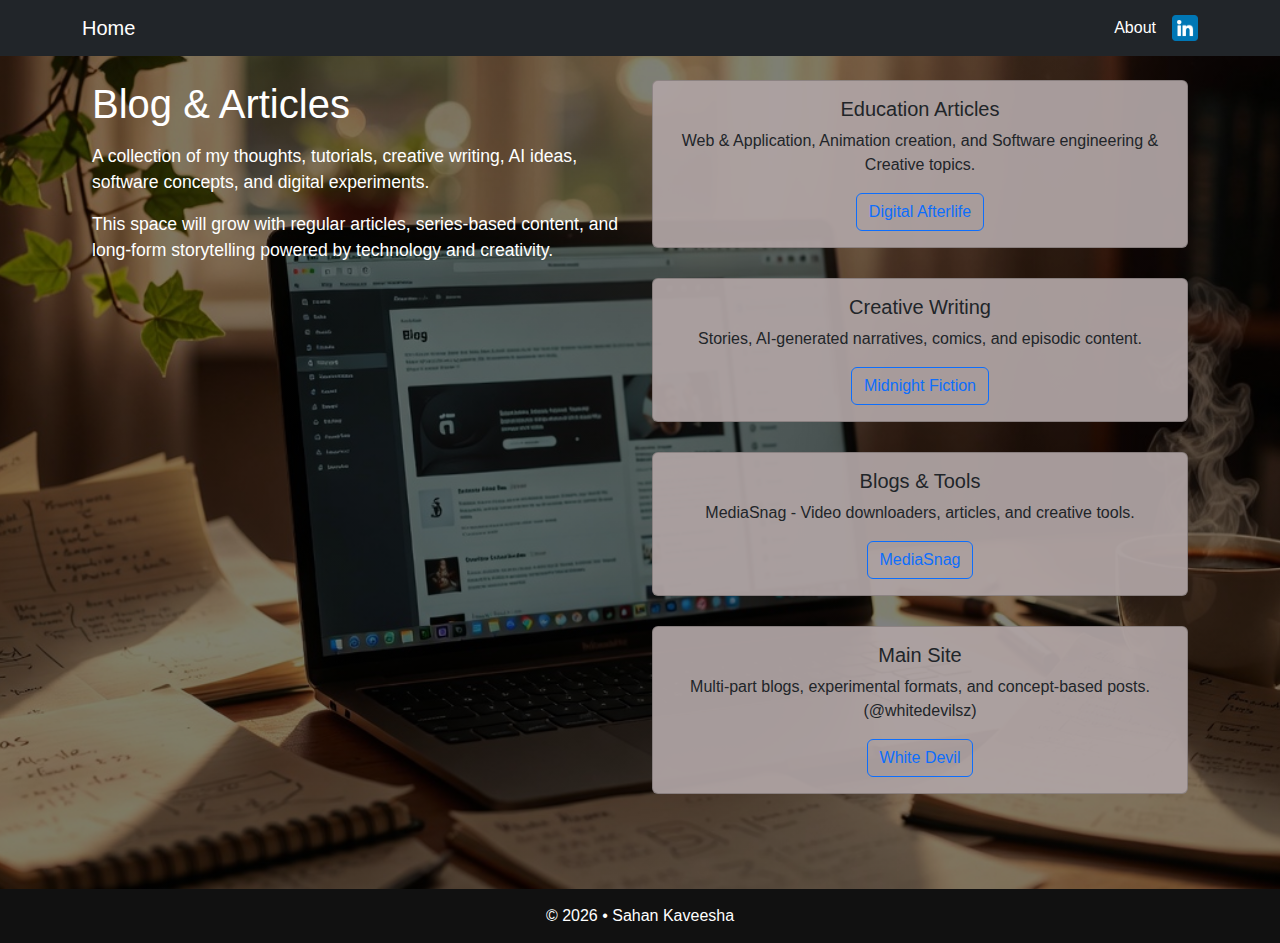
<file: blog.html>
<!DOCTYPE html>
<html lang="en">
<head>
  <meta charset="UTF-8">
  <title>Blog | Sahan Kaveesha</title>

  <!-- Bootstrap -->
  <link href="https://cdn.jsdelivr.net/npm/bootstrap@5.3.2/dist/css/bootstrap.min.css" rel="stylesheet">

  <!-- Existing CSS -->
  <link rel="stylesheet" href="css/style.css">

  <style>
    html, body {
      height: 100%;
      margin: 0;
      padding: 0;
    }

    body {
      display: flex;
      flex-direction: column;
    }

    /* HERO + BACKGROUND */
    .bg-page {
      flex: 1 0 auto;
      background: linear-gradient(rgba(0,0,0,0.5), rgba(0,0,0,0.5)),
                  url("images/blog-bg.jpg") no-repeat center center;
      background-size: cover;
      display: flex;
      align-items: center;
      padding: 80px;
      color: white;
    }

    .content-left h1 {
      font-size: 2.5rem;
      margin-bottom: 15px;
    }

    .content-left p {
      font-size: 1.1rem;
      margin-bottom: 15px;
    }

    /* Right cards */
    .content-right .card {
      background: rgba(174, 162, 162, 0.949);
      margin-bottom: 15px;
      flex: 1 1 auto;
    }

    /* Cards container responsive */
    .content-right .row {
      display: flex;
      flex-direction: column;
      gap: 15px;
    }

    /* Footer */
    .footer {
      flex-shrink: 0;
      text-align: center;
      padding: 15px;
      background-color: #111;
      color: white;
    }

    /* Responsive adjustments */
    @media (max-width: 992px) {
      .bg-page {
        flex-direction: column;
      }

      .content-left, .content-right {
        width: 100%;
        padding: 20px 0;
      }
    }

    @media (max-width: 576px) {
      .content-left h1 {
        font-size: 2rem;
      }

      .content-left p {
        font-size: 1rem;
      }
    }
  </style>
</head>
<body>

<!-- NAVBAR -->
<nav class="navbar navbar-expand-lg fixed-top navbar-dark bg-dark">
  <div class="container">
    <a class="navbar-brand" href="index.html">Home</a>
    <div class="d-flex align-items-center">
      <a href="about.html" class="nav-link text-white">About</a>

      <!-- LinkedIn Icon -->
      <a href="https://www.linkedin.com/in/sahan-kaveesha/" target="_blank" class="ms-3">
        <img src="images/linkedin-logo.png" alt="LinkedIn" class="icon">
      </a>
    </div>
  </div>
</nav>

<!-- HERO + CARDS SECTION -->
<section class="bg-page">
  <div class="container">
    <div class="row align-items-start">

      <!-- LEFT CONTENT -->
      <div class="col-md-6 content-left">
        <h1>Blog & Articles</h1>
        <p>
          A collection of my thoughts, tutorials, creative writing, AI ideas,
          software concepts, and digital experiments.
        </p>
        <p>
          This space will grow with regular articles, series-based content,
          and long-form storytelling powered by technology and creativity.
        </p>
      </div>

      <!-- RIGHT CARDS -->
      <div class="col-md-6 content-right">
        <div class="row">

          <!-- Card 1 -->
          <div class="col-12">
            <div class="card">
              <div class="card-body text-center">
                <h5 class="card-title">Education Articles</h5>
                <p class="card-text">
                  Web & Application, Animation creation, and Software engineering & Creative topics.
                </p>
                <a href="https://digital-afterlife-wd.blogspot.com/" target="_blank" class="btn btn-outline-primary">Digital Afterlife</a>
              </div>
            </div>
          </div>

          <!-- Card 2 -->
          <div class="col-12">
            <div class="card">
              <div class="card-body text-center">
                <h5 class="card-title">Creative Writing</h5>
                <p class="card-text">
                  Stories, AI-generated narratives, comics, and episodic content.
                </p>
                <a href="https://midnight-fiction-wd.blogspot.com/" target="_blank" class="btn btn-outline-primary">Midnight Fiction</a>
              </div>
            </div>
          </div>

          <!-- Card 3 -->
          <div class="col-12">
            <div class="card">
              <div class="card-body text-center">
                <h5 class="card-title">Blogs & Tools</h5>
                <p class="card-text">
                   MediaSnag - Video downloaders, articles, and creative tools.
                </p>
                <a href="https://vskbandara.github.io/MediaSnag/" target="_blank" class="btn btn-outline-primary">MediaSnag</a>
              </div>
            </div>
          </div>
          
          
          <!-- Card 4 -->
          <div class="col-12">
            <div class="card">
              <div class="card-body text-center">
                <h5 class="card-title">Main Site</h5>
                <p class="card-text">
                  Multi-part blogs, experimental formats, and concept-based posts. (@whitedevilsz)
                </p>
                <a href="https://whitedevilsz.com/" target="_blank" class="btn btn-outline-primary">White Devil</a>
              </div>
            </div>
          </div>

        </div>
      </div>

    </div>
  </div>
</section>

<!-- FOOTER -->
<footer class="footer">
  © 2026 • Sahan Kaveesha
</footer>

</body>
</html>
</file>
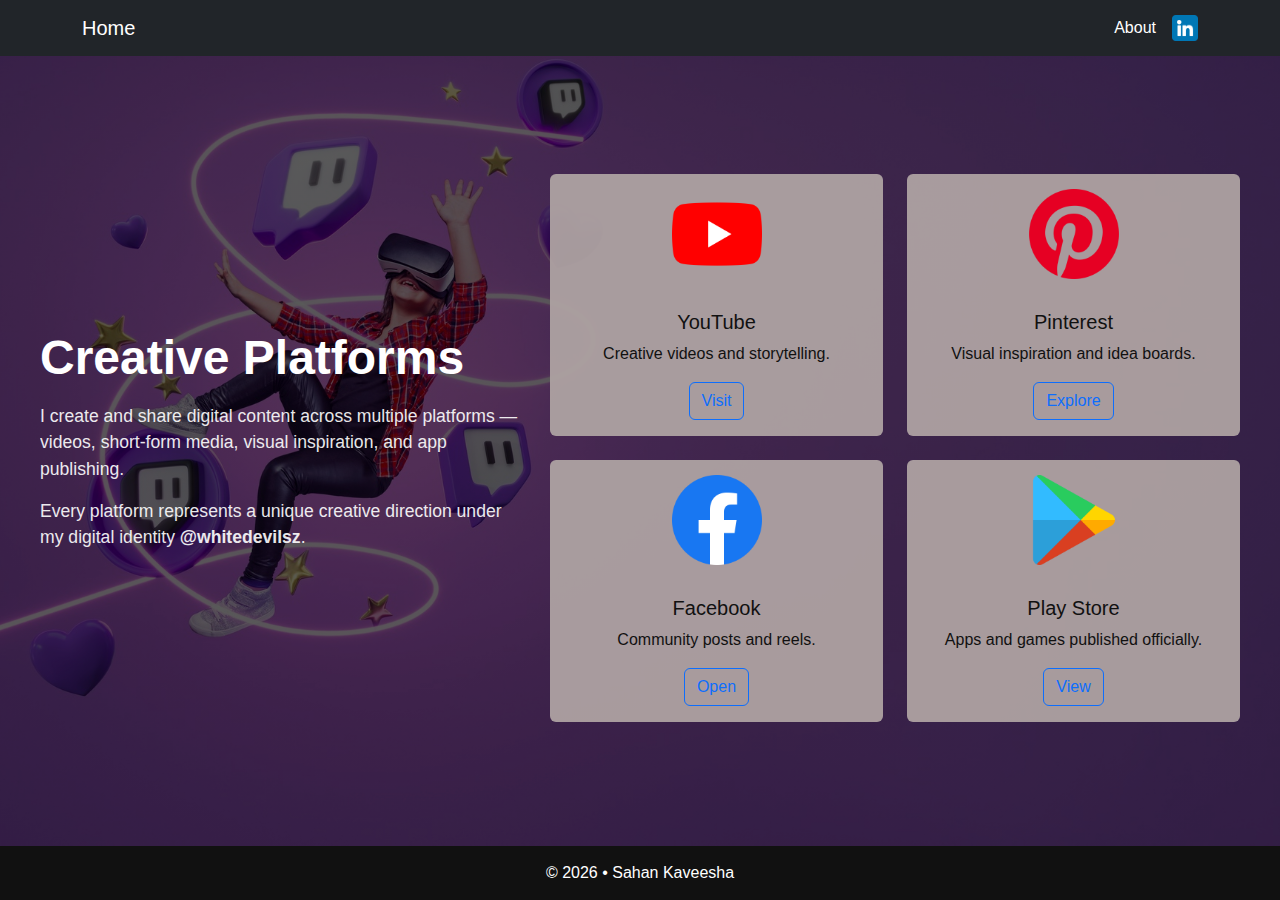
<file: explore.html>
<!DOCTYPE html>
<html lang="en">
<head>
  <meta charset="UTF-8">
  <title>Creative Platforms | Sahan Kaveesha</title>

  <!-- Bootstrap -->
  <link href="https://cdn.jsdelivr.net/npm/bootstrap@5.3.2/dist/css/bootstrap.min.css" rel="stylesheet">

  <!-- Main CSS -->
  <link rel="stylesheet" href="css/style.css">

  <style>
    html, body {
      height: 100%;
      margin: 0;
      padding: 0;
    }

    body {
      display: flex;
      flex-direction: column;
      font-family: 'Segoe UI', sans-serif;
    }

    /* FULL SCREEN HERO */
    .explore-hero {
      flex: 1;
      background:
        linear-gradient(rgba(0,0,0,0.65), rgba(0,0,0,0.65)),
        url("images/explore-bg.jpg") no-repeat center center;
      background-size: cover;
      display: flex;
      align-items: center;
      justify-content: center;
      color: white;
      padding: 70px 20px 20px; /* space for navbar */
    }

    .explore-wrapper {
      width: 100%;
      max-width: 1200px;
    }

    /* LEFT TEXT */
    .explore-text h1 {
      font-size: 3rem;
      font-weight: bold;
    }

    .explore-text p {
      font-size: 1.1rem;
      max-width: 550px;
      opacity: 0.9;
    }

    /* CARDS */
    .platform-card {
      background: rgba(174, 162, 162, 0.95);
      color: #111;
      height: 100%;
      border: none;
    }

    .platform-card img {
      height: 120px;
      object-fit: contain;
      padding: 15px;
    }

    /* FOOTER */
    .footer {
      text-align: center;
      padding: 15px;
      background: #111;
      color: white;
    }

    /* RESPONSIVE */
    @media (max-width: 992px) {
      .explore-text {
        text-align: center;
        margin-bottom: 30px;
      }

      .explore-text p {
        margin-left: auto;
        margin-right: auto;
      }
    }

    @media (max-width: 576px) {
      .explore-text h1 {
        font-size: 2rem;
      }

      .explore-text p {
        font-size: 1rem;
      }
    }
  </style>
</head>
<body>

<!-- NAVBAR -->
<nav class="navbar navbar-expand-lg fixed-top navbar-dark bg-dark">
  <div class="container">
    <a class="navbar-brand" href="index.html">Home</a>
    <div class="d-flex align-items-center">
      <a href="about.html" class="nav-link text-white">About</a>

      <!-- LinkedIn Icon -->
      <a href="https://www.linkedin.com/in/sahan-kaveesha/" target="_blank" class="ms-3">
        <img src="images/linkedin-logo.png" alt="LinkedIn" class="icon">
      </a>
    </div>
  </div>
</nav>

<!-- HERO SECTION -->
<section class="explore-hero">
  <div class="explore-wrapper">
    <div class="row align-items-center g-4">

      <!-- LEFT CONTENT -->
      <div class="col-lg-5 explore-text">
        <h1>Creative Platforms</h1>
        <p class="mt-3">
          I create and share digital content across multiple platforms —
          videos, short-form media, visual inspiration, and app publishing.
        </p>
        <p>
          Every platform represents a unique creative direction
          under my digital identity <strong>@whitedevilsz</strong>.
        </p>
      </div>

      <!-- RIGHT CARDS -->
      <div class="col-lg-7">
        <div class="row g-4">

          <div class="col-md-6">
            <div class="card platform-card text-center">
              <img src="images/youtube.png" alt="YouTube">
              <div class="card-body">
                <h5>YouTube</h5>
                <p>Creative videos and storytelling.</p>
                <a href="https://www.youtube.com/c/WhiteDevilsz" target="_blank" class="btn btn-outline-primary">Visit</a>
              </div>
            </div>
          </div>

          <div class="col-md-6">
            <div class="card platform-card text-center">
              <img src="images/pinterest.png" alt="Pinterest">
              <div class="card-body">
                <h5>Pinterest</h5>
                <p>Visual inspiration and idea boards.</p>
                <a href="https://www.pinterest.com/whitedevilsz/" target="_blank" class="btn btn-outline-primary">Explore</a>
              </div>
            </div>
          </div>

          <div class="col-md-6">
            <div class="card platform-card text-center">
              <img src="images/facebook.png" alt="Facebook">
              <div class="card-body">
                <h5>Facebook</h5>
                <p>Community posts and reels.</p>
                <a href="https://www.facebook.com/whitedevilsz" target="_blank" class="btn btn-outline-primary">Open</a>
              </div>
            </div>
          </div>

          <div class="col-md-6">
            <div class="card platform-card text-center">
              <img src="images/playstore.png" alt="Play Store">
              <div class="card-body">
                <h5>Play Store</h5>
                <p>Apps and games published officially.</p>
                <a href="https://play.google.com/store/apps/dev?id=6904682905208909311&pli=1" target="_blank" class="btn btn-outline-primary">View</a>
              </div>
            </div>
          </div>

        </div>
      </div>

    </div>
  </div>
</section>

<!-- FOOTER -->
<footer class="footer">
  © 2026 • Sahan Kaveesha
</footer>

</body>
</html>
</file>
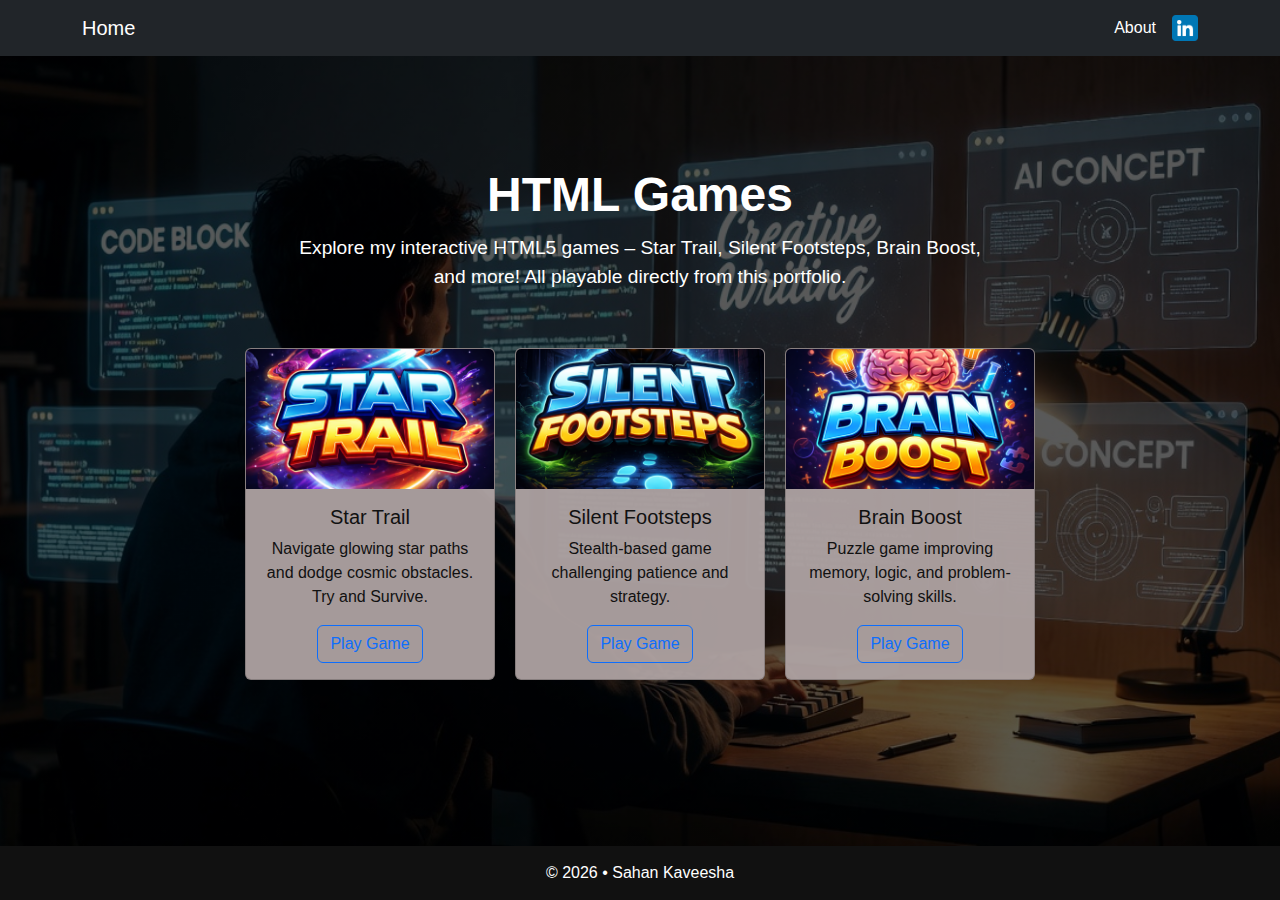
<file: games.html>
<!DOCTYPE html>
<html lang="en">
<head>
  <meta charset="UTF-8">
  <title>HTML Games | Sahan Kaveesha</title>

  <!-- Bootstrap -->
  <link href="https://cdn.jsdelivr.net/npm/bootstrap@5.3.2/dist/css/bootstrap.min.css" rel="stylesheet">

  <!-- Existing CSS -->
  <link rel="stylesheet" href="css/style.css">

  <!-- Page-specific styles -->
  <style>
    html, body {
      height: 100%;
      margin: 0;
      padding: 0;
    }

    body {
      display: flex;
      flex-direction: column;
      font-family: 'Segoe UI', sans-serif;
    }

    /* Hero section fills viewport */
    .games-hero {
      flex: 1 0 auto; /* grow to fill */
      background: linear-gradient(rgba(0,0,0,0.65), rgba(0,0,0,0.65)),
                  url("images/games-bg.jpg") no-repeat center center;
      background-size: cover;
      display: flex;
      flex-direction: column;
      justify-content: center;
      align-items: center;
      text-align: center;
      color: white;
      padding: 20px;
    }

    /* Title and description */
    .hero-text h1 {
      font-size: 3rem;
      font-weight: bold;
    }

    .hero-text p {
      font-size: 1.2rem;
      margin-top: 10px;
      max-width: 700px;
    }

    /* Cards container in hero */
    .cards-container {
      display: flex;
      gap: 20px;
      flex-wrap: wrap;
      justify-content: center;
      align-items: center;
      margin-top: 40px;
    }

    .creative-card {
      width: 250px;
      flex-shrink: 0;
      background: rgba(174, 162, 162, 0.95);
      color: #111;
    }

    .creative-card img {
      height: 140px;
      object-fit: cover;
    }

    /* Footer fixed at bottom */
    .footer {
      flex-shrink: 0;
      text-align: center;
      padding: 15px;
      background-color: #111;
      color: white;
    }

    /* Responsive adjustments */
    @media (max-width: 992px) {
      .creative-card {
        width: 45%;
      }
    }

    @media (max-width: 576px) {
      .creative-card {
        width: 90%;
      }

      .hero-text h1 {
        font-size: 2rem;
      }

      .hero-text p {
        font-size: 1rem;
      }
    }

    /* Navbar z-index above hero */
    .navbar {
      z-index: 1000;
    }
  </style>
</head>
<body>

<!-- NAVBAR -->
<nav class="navbar navbar-expand-lg fixed-top navbar-dark bg-dark">
  <div class="container">
    <a class="navbar-brand" href="index.html">Home</a>
    <div class="d-flex align-items-center">
      <a href="about.html" class="nav-link text-white">About</a>

      <!-- LinkedIn Icon -->
      <a href="https://www.linkedin.com/in/sahan-kaveesha/" target="_blank" class="ms-3">
        <img src="images/linkedin-logo.png" alt="LinkedIn" class="icon">
      </a>
    </div>
  </div>
</nav>

<!-- HERO SECTION -->
<section class="games-hero">
  <div class="hero-text">
    <h1>HTML Games</h1>
    <p>
      Explore my interactive HTML5 games – Star Trail, Silent Footsteps, Brain Boost,
      and more! All playable directly from this portfolio.
    </p>
  </div>

  <!-- CARDS CENTERED IN HERO -->
  <div class="cards-container">
    <!-- STAR TRAIL -->
    <div class="card creative-card">
      <img src="images/star-trail.png" class="card-img-top" alt="Star Trail Game">
      <div class="card-body text-center">
        <h5>Star Trail</h5>
        <p>Navigate glowing star paths and dodge cosmic obstacles. Try and Survive.</p>
        <a href="https://startrail-wd.blogspot.com/" target="_blank" class="btn btn-outline-primary">Play Game</a>
      </div>
    </div>

    <!-- SILENT FOOTSTEPS -->
    <div class="card creative-card">
      <img src="images/silent-footsteps.png" class="card-img-top" alt="Silent Footsteps Game">
      <div class="card-body text-center">
        <h5>Silent Footsteps</h5>
        <p>Stealth-based game challenging patience and strategy.</p>
        <a href="https://silent-footsteps-wd.blogspot.com/" target="_blank" class="btn btn-outline-primary">Play Game</a>
      </div>
    </div>

    <!-- BRAIN BOOST -->
    <div class="card creative-card">
      <img src="images/brain-boost.png" class="card-img-top" alt="Brain Boost Game">
      <div class="card-body text-center">
        <h5>Brain Boost</h5>
        <p>Puzzle game improving memory, logic, and problem-solving skills.</p>
        <a href="https://brainboost-wd.blogspot.com/" target="_blank" class="btn btn-outline-primary">Play Game</a>
      </div>
    </div>
  </div>
</section>

<!-- FOOTER -->
<footer class="footer">
  © 2026 • Sahan Kaveesha
</footer>

</body>
</html>
</file>
<file: css/style.css>
body {
  font-family: 'Segoe UI', sans-serif;
  padding-top: 70px;
  background-color: #aea2a2f2;
}

.icon {
  width: 26px;
}

.hero-section {
  padding: 80px 0;
  background: linear-gradient(135deg, #111, #333);
  color: white;
}

.profile-img {
  width: 160px;
  height: 160px;
  border-radius: 50%;
  object-fit: cover;
  border: 4px solid white;
}

.subtitle {
  opacity: 0.85;
}

.brand-title {
  font-size: 1.1rem;
  margin-top: 15px;
}

.brand-desc {
  max-width: 700px;
  margin: auto;
  opacity: 0.85;
}

.section {
  padding: 70px 0;
}

.project-card,
.creative-card {
  transition: transform 0.3s, box-shadow 0.3s;
}

.project-card:hover,
.creative-card:hover {
  transform: translateY(-6px);
  box-shadow: 0 10px 25px rgba(0,0,0,0.15);
}

.about-section {
  max-width: 800px;
}

.footer {
  text-align: center;
  padding: 20px;
  background: #111;
  color: white;
}
</file>
